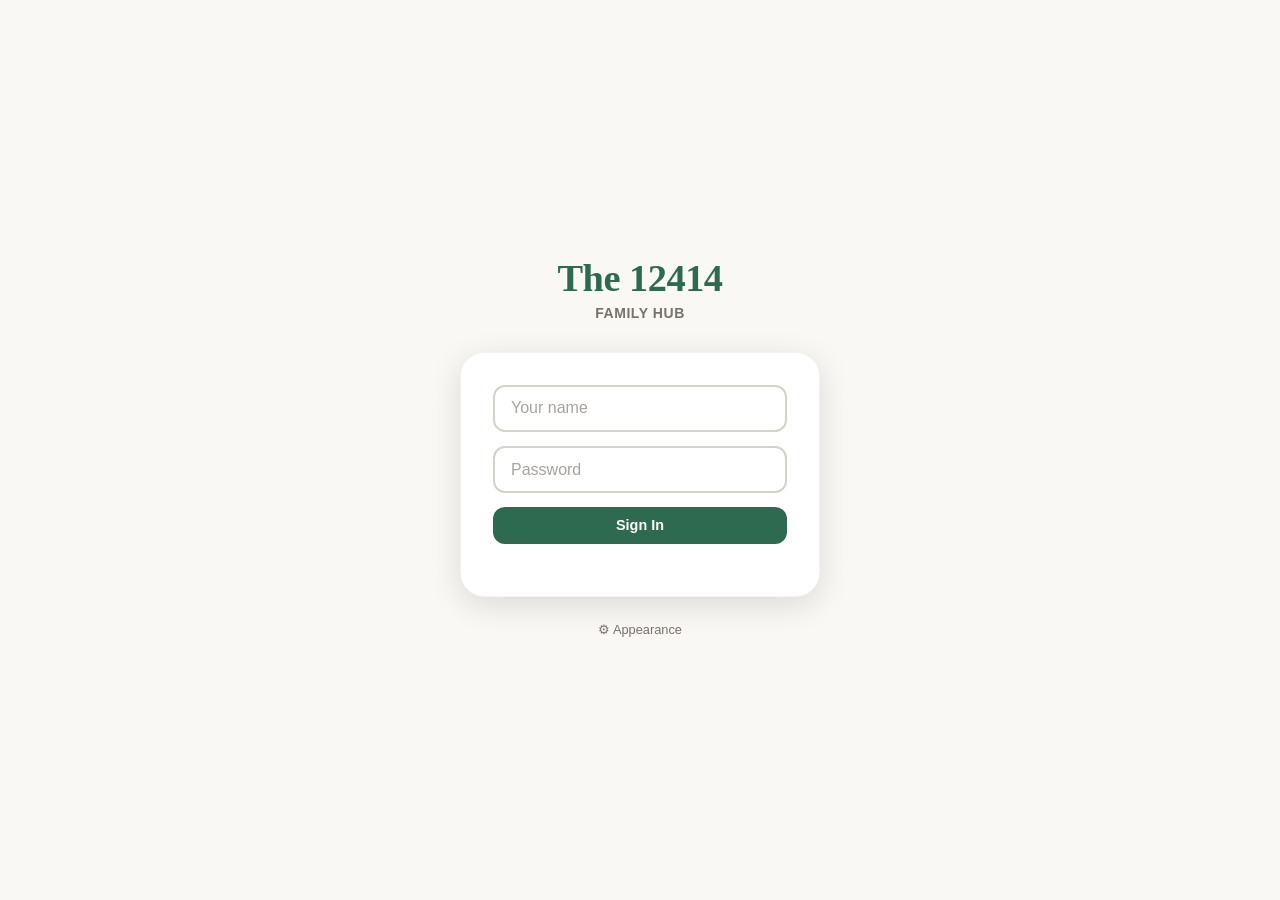
<file: index.html>
<!DOCTYPE html>
<html lang="en">
<head>
    <meta charset="UTF-8">
    <meta name="viewport" content="width=device-width, initial-scale=1.0">
    <title>The 12414</title>
    <link rel="stylesheet" href="css/style.css?v=2">
    <script src="js/theme.js"></script>
</head>
<body>

<div class="login-page">
    <div class="login-box">

        <div class="login-header">
            <div class="login-title">The 12414</div>
            <div class="login-subtitle">Family Hub</div>
        </div>

        <div class="login-card">
            <input class="input" type="text"     id="username" placeholder="Your name"  autocomplete="username"         />
            <input class="input" type="password" id="password" placeholder="Password"   autocomplete="current-password" />
            <button class="btn btn-primary btn-full" id="login-btn" onclick="login()">Sign In</button>
            <div class="msg msg-error" id="error-msg"></div>
        </div>

        <div class="login-footer">
            <button onclick="Theme.openPanel()">⚙ Appearance</button>
        </div>

    </div>
</div>

<!-- Theme Panel -->
<div id="theme-overlay" class="theme-overlay" onclick="App.handleOverlayClick(event, 'theme-overlay')">
    <div class="theme-panel">
        <div class="theme-panel-header">
            <h3>Appearance</h3>
            <button class="btn-icon" onclick="Theme.closePanel()">✕</button>
        </div>
        <div class="section-label">Color Theme</div>
        <div id="theme-swatches" class="theme-swatches"></div>
        <div class="section-label">Mode</div>
        <div id="mode-buttons" class="mode-buttons"></div>
    </div>
</div>

<script src="js/auth.js"></script>
<script src="js/app.js"></script>
<script>
    // Already logged in? Go home.
    if (Auth.getSession()) window.location.href = 'home.html';

    Theme.renderPanel();

    async function login() {
        const username = document.getElementById('username').value;
        const password = document.getElementById('password').value;
        const errorEl  = document.getElementById('error-msg');
        const btn      = document.getElementById('login-btn');

        errorEl.textContent = '';
        btn.disabled    = true;
        btn.textContent = 'Signing in...';

        try {
            await Auth.login(username, password);
            window.location.href = 'home.html';
        } catch (err) {
            errorEl.textContent = err.message;
        } finally {
            btn.disabled    = false;
            btn.textContent = 'Sign In';
        }
    }

    document.getElementById('password').addEventListener('keydown', e => {
        if (e.key === 'Enter') login();
    });
</script>
</body>
</html>
</file>
<file: css/style.css>
/* ═══════════════════════════════════════════════════════════
   THE 12414 — Shared Stylesheet
   Warm & homey design with full theme + dark/light support
═══════════════════════════════════════════════════════════ */

/* ── Reset ─────────────────────────────────────────────── */
*, *::before, *::after { box-sizing: border-box; margin: 0; padding: 0; }

/* ── Base Variables ────────────────────────────────────── */
:root {
    --font: 'Georgia', 'Times New Roman', serif;
    --font-ui: -apple-system, BlinkMacSystemFont, 'Segoe UI', sans-serif;

    --radius-xs: 4px;
    --radius-sm: 8px;
    --radius-md: 12px;
    --radius-lg: 18px;
    --radius-xl: 24px;
    --radius-full: 9999px;

    --transition: 0.2s ease;
    --transition-slow: 0.35s ease;

    --shadow-xs: 0 1px 2px rgba(0,0,0,0.06);
    --shadow-sm: 0 2px 8px rgba(0,0,0,0.07);
    --shadow-md: 0 4px 16px rgba(0,0,0,0.09);
    --shadow-lg: 0 8px 32px rgba(0,0,0,0.12);
    --shadow-xl: 0 16px 48px rgba(0,0,0,0.16);
}

/* ── Color Themes ──────────────────────────────────────── */
:root,
[data-theme="forest-green"] {
    --primary:        #2d6a4f;
    --primary-dark:   #1b4332;
    --primary-light:  #52b788;
    --primary-subtle: #d8f3dc;
    --primary-rgb:    45, 106, 79;
}

[data-theme="red-black-white"] {
    --primary:        #c1121f;
    --primary-dark:   #1a1a1a;
    --primary-light:  #e63946;
    --primary-subtle: #fde8e9;
    --primary-rgb:    193, 18, 31;
}

[data-theme="purple-indigo"] {
    --primary:        #5c4db1;
    --primary-dark:   #3d3391;
    --primary-light:  #8b7fd4;
    --primary-subtle: #ede9fe;
    --primary-rgb:    92, 77, 177;
}

[data-theme="slate-gray"] {
    --primary:        #475569;
    --primary-dark:   #1e293b;
    --primary-light:  #64748b;
    --primary-subtle: #e2e8f0;
    --primary-rgb:    71, 85, 105;
}

[data-theme="sunset-orange"] {
    --primary:        #c2410c;
    --primary-dark:   #7c2d12;
    --primary-light:  #ea580c;
    --primary-subtle: #ffedd5;
    --primary-rgb:    194, 65, 12;
}

[data-theme="ocean-blue"] {
    --primary:        #0369a1;
    --primary-dark:   #075985;
    --primary-light:  #0ea5e9;
    --primary-subtle: #e0f2fe;
    --primary-rgb:    3, 105, 161;
}

/* ── Light Mode ────────────────────────────────────────── */
:root,
[data-mode="light"] {
    --bg:           #faf8f5;
    --bg-secondary: #f2ede6;
    --bg-card:      #ffffff;
    --bg-hover:     #fdfcfa;
    --bg-overlay:   rgba(0,0,0,0.4);
    --text:         #1c1917;
    --text-muted:   #78716c;
    --text-light:   #a8a29e;
    --border:       #e7e3dc;
    --border-light: #f5f3f0;
    --input-bg:     #ffffff;
    --input-border: #d6d1c9;
}

/* ── Dark Mode ─────────────────────────────────────────── */
@media (prefers-color-scheme: dark) {
    :root:not([data-mode="light"]) {
        --bg:           #1c1917;
        --bg-secondary: #292524;
        --bg-card:      #292524;
        --bg-hover:     #312e2b;
        --bg-overlay:   rgba(0,0,0,0.65);
        --text:         #fafaf9;
        --text-muted:   #a8a29e;
        --text-light:   #78716c;
        --border:       #3f3a36;
        --border-light: #2c2926;
        --input-bg:     #312e2b;
        --input-border: #57534e;
    }
}

[data-mode="dark"] {
    --bg:           #1c1917;
    --bg-secondary: #292524;
    --bg-card:      #292524;
    --bg-hover:     #312e2b;
    --bg-overlay:   rgba(0,0,0,0.65);
    --text:         #fafaf9;
    --text-muted:   #a8a29e;
    --text-light:   #78716c;
    --border:       #3f3a36;
    --border-light: #2c2926;
    --input-bg:     #312e2b;
    --input-border: #57534e;
}

/* ── Body ──────────────────────────────────────────────── */
body {
    font-family: var(--font-ui);
    background: var(--bg);
    color: var(--text);
    min-height: 100vh;
    line-height: 1.5;
    transition: background var(--transition-slow), color var(--transition-slow);
    -webkit-font-smoothing: antialiased;
}

/* ── App Header ────────────────────────────────────────── */
.app-header {
    background: var(--primary-dark);
    color: white;
    padding: 0.9rem 1.25rem;
    display: flex;
    align-items: center;
    justify-content: space-between;
    gap: 1rem;
    position: sticky;
    top: 0;
    z-index: 100;
    box-shadow: var(--shadow-md);
}

.app-name {
    font-family: var(--font);
    font-size: 1.3rem;
    font-weight: 700;
    color: white;
    text-decoration: none;
    letter-spacing: -0.3px;
}

.header-actions {
    display: flex;
    align-items: center;
    gap: 0.5rem;
}

.header-user {
    font-size: 0.8rem;
    opacity: 0.7;
    white-space: nowrap;
}

/* ── Buttons ───────────────────────────────────────────── */
.btn {
    display: inline-flex;
    align-items: center;
    justify-content: center;
    gap: 0.4rem;
    padding: 0.7rem 1.2rem;
    border: none;
    border-radius: var(--radius-md);
    font-size: 0.9rem;
    font-weight: 600;
    cursor: pointer;
    transition: all var(--transition);
    text-decoration: none;
    white-space: nowrap;
    font-family: var(--font-ui);
    line-height: 1;
}

.btn:disabled { opacity: 0.5; cursor: not-allowed; }

.btn-primary {
    background: var(--primary);
    color: white;
}
.btn-primary:hover:not(:disabled) {
    background: var(--primary-dark);
    transform: translateY(-1px);
    box-shadow: var(--shadow-md);
}

.btn-secondary {
    background: var(--bg-secondary);
    color: var(--text);
    border: 1px solid var(--border);
}
.btn-secondary:hover:not(:disabled) { background: var(--border); }

.btn-ghost {
    background: transparent;
    color: white;
    border: 1px solid rgba(255,255,255,0.25);
    padding: 0.45rem 0.8rem;
    font-size: 0.8rem;
}
.btn-ghost:hover:not(:disabled) { background: rgba(255,255,255,0.12); }

.btn-icon {
    background: transparent;
    color: var(--text-muted);
    border: none;
    padding: 0.4rem;
    border-radius: var(--radius-sm);
    font-size: 1.1rem;
    line-height: 1;
    cursor: pointer;
    font-family: var(--font-ui);
}
.btn-icon:hover { background: var(--bg-secondary); color: var(--text); }

.btn-danger {
    background: transparent;
    color: #ef4444;
    border: 1px solid #fecaca;
    padding: 0.3rem 0.6rem;
    font-size: 0.75rem;
    border-radius: var(--radius-sm);
    cursor: pointer;
    font-family: var(--font-ui);
    font-weight: 600;
}
.btn-danger:hover { background: #fef2f2; }

.btn-share {
    background: transparent;
    color: var(--primary);
    border: 1px solid rgba(var(--primary-rgb), 0.3);
    padding: 0.3rem 0.6rem;
    font-size: 0.75rem;
    border-radius: var(--radius-sm);
    cursor: pointer;
    font-family: var(--font-ui);
    font-weight: 600;
}
.btn-share:hover { background: var(--primary-subtle); }

.btn-full { width: 100%; }

.btn-back {
    background: transparent;
    border: none;
    color: white;
    font-size: 1.4rem;
    cursor: pointer;
    padding: 0.2rem 0.4rem;
    line-height: 1;
    opacity: 0.85;
    transition: opacity var(--transition);
    font-family: var(--font-ui);
}
.btn-back:hover { opacity: 1; }

/* ── Inputs ────────────────────────────────────────────── */
.input {
    width: 100%;
    padding: 0.8rem 1rem;
    background: var(--input-bg);
    border: 2px solid var(--input-border);
    border-radius: var(--radius-md);
    font-size: 1rem;
    color: var(--text);
    font-family: var(--font-ui);
    transition: border-color var(--transition), box-shadow var(--transition);
    outline: none;
}
.input:focus {
    border-color: var(--primary);
    box-shadow: 0 0 0 3px rgba(var(--primary-rgb), 0.12);
}
.input::placeholder { color: var(--text-light); }

/* ── Page Layout ───────────────────────────────────────── */
.page-content {
    padding: 1.25rem;
    max-width: 600px;
    margin: 0 auto;
}

/* ── Section Labels ────────────────────────────────────── */
.section-label {
    font-size: 0.72rem;
    font-weight: 700;
    text-transform: uppercase;
    letter-spacing: 0.08em;
    color: var(--text-muted);
    margin-bottom: 0.75rem;
}

/* ── Badges ────────────────────────────────────────────── */
.badge {
    display: inline-block;
    padding: 0.15rem 0.5rem;
    border-radius: var(--radius-full);
    font-size: 0.7rem;
    font-weight: 600;
}
.badge-shared {
    background: var(--primary-subtle);
    color: var(--primary);
}

/* ── Empty State ───────────────────────────────────────── */
.empty-state {
    text-align: center;
    padding: 3rem 1rem;
    color: var(--text-muted);
}
.empty-icon { font-size: 2.5rem; margin-bottom: 0.75rem; display: block; opacity: 0.55; }
.empty-state p { font-size: 0.9rem; }

/* ── Loading ───────────────────────────────────────────── */
.loading {
    text-align: center;
    padding: 2rem;
    color: var(--text-muted);
    font-size: 0.875rem;
}

/* ── Messages ──────────────────────────────────────────── */
.msg { font-size: 0.875rem; text-align: center; min-height: 1.25rem; padding: 0.25rem 0; }
.msg-error   { color: #ef4444; }
.msg-success { color: #22c55e; }

/* ── Theme Panel ───────────────────────────────────────── */
.theme-overlay {
    display: none;
    position: fixed;
    inset: 0;
    background: var(--bg-overlay);
    z-index: 200;
    align-items: flex-end;
    justify-content: center;
}
.theme-overlay.open { display: flex; }

.theme-panel {
    background: var(--bg-card);
    border-radius: var(--radius-xl) var(--radius-xl) 0 0;
    padding: 1.5rem 1.5rem 2rem;
    width: 100%;
    max-width: 480px;
    box-shadow: var(--shadow-xl);
    animation: slideUp 0.28s ease;
}

@keyframes slideUp {
    from { transform: translateY(100%); }
    to   { transform: translateY(0); }
}

.theme-panel-header {
    display: flex;
    justify-content: space-between;
    align-items: center;
    margin-bottom: 1.5rem;
}

.theme-panel-header h3 {
    font-family: var(--font);
    font-size: 1.15rem;
}

.theme-swatches {
    display: grid;
    grid-template-columns: repeat(3, 1fr);
    gap: 0.65rem;
    margin-bottom: 1.5rem;
}

.theme-swatch {
    border: 2px solid var(--border);
    border-radius: var(--radius-md);
    padding: 0.7rem 0.5rem;
    cursor: pointer;
    text-align: center;
    background: var(--bg-secondary);
    transition: all var(--transition);
    font-size: 0.72rem;
    font-weight: 600;
    color: var(--text-muted);
    font-family: var(--font-ui);
}
.theme-swatch:hover  { border-color: var(--primary-light); color: var(--text); }
.theme-swatch.active { border-color: var(--primary); color: var(--primary); background: var(--primary-subtle); }

.swatch-dot {
    width: 26px;
    height: 26px;
    border-radius: 50%;
    margin: 0 auto 0.4rem;
    box-shadow: var(--shadow-xs);
}

.mode-buttons {
    display: grid;
    grid-template-columns: repeat(3, 1fr);
    gap: 0.5rem;
}

.mode-btn {
    padding: 0.65rem 0.5rem;
    border: 2px solid var(--border);
    border-radius: var(--radius-md);
    background: var(--bg-secondary);
    color: var(--text-muted);
    font-size: 0.8rem;
    font-weight: 600;
    cursor: pointer;
    text-align: center;
    transition: all var(--transition);
    font-family: var(--font-ui);
}
.mode-btn:hover  { border-color: var(--primary-light); color: var(--text); }
.mode-btn.active { border-color: var(--primary); background: var(--primary-subtle); color: var(--primary); }

/* ── Login Page ────────────────────────────────────────── */
.login-page {
    min-height: 100vh;
    display: flex;
    align-items: center;
    justify-content: center;
    padding: 1.5rem;
    background: var(--bg);
}

.login-box { width: 100%; max-width: 360px; }

.login-header {
    text-align: center;
    margin-bottom: 1.75rem;
}

.login-title {
    font-family: var(--font);
    font-size: 2.4rem;
    font-weight: 700;
    color: var(--primary);
    letter-spacing: -0.5px;
    line-height: 1;
    margin-bottom: 0.35rem;
}

.login-subtitle {
    color: var(--text-muted);
    font-size: 0.875rem;
    letter-spacing: 0.04em;
    text-transform: uppercase;
    font-weight: 600;
}

.login-card {
    background: var(--bg-card);
    border-radius: var(--radius-xl);
    padding: 2rem;
    box-shadow: var(--shadow-lg);
    border: 1px solid var(--border-light);
}

.login-card .input { margin-bottom: 0.85rem; }

.login-footer {
    text-align: center;
    margin-top: 1.25rem;
}

.login-footer button {
    background: none;
    border: none;
    color: var(--text-muted);
    font-size: 0.8rem;
    cursor: pointer;
    font-family: var(--font-ui);
    padding: 0.3rem 0.5rem;
    border-radius: var(--radius-sm);
    transition: color var(--transition);
}
.login-footer button:hover { color: var(--text); }

/* ── Welcome Banner ────────────────────────────────────── */
.welcome-banner {
    background: linear-gradient(135deg, var(--primary-dark) 0%, var(--primary) 100%);
    color: white;
    padding: 1.5rem 1.25rem 2rem;
    border-radius: 0 0 var(--radius-xl) var(--radius-xl);
    margin-bottom: 1.25rem;
}

.welcome-banner h2 {
    font-family: var(--font);
    font-size: 1.45rem;
    margin-bottom: 0.2rem;
    font-weight: 700;
}

.welcome-banner p {
    font-size: 0.82rem;
    opacity: 0.75;
}

/* ── Feature Grid ──────────────────────────────────────── */
.feature-grid {
    display: grid;
    grid-template-columns: 1fr 1fr;
    gap: 0.85rem;
}

.feature-card {
    background: var(--bg-card);
    border-radius: var(--radius-lg);
    padding: 1.25rem;
    box-shadow: var(--shadow-sm);
    border: 1px solid var(--border-light);
    cursor: pointer;
    text-decoration: none;
    display: block;
    color: var(--text);
    transition: all var(--transition);
}
.feature-card:hover {
    transform: translateY(-2px);
    box-shadow: var(--shadow-md);
    background: var(--bg-hover);
}
.feature-card.wide { grid-column: 1 / -1; }
.feature-card.coming-soon { opacity: 0.55; cursor: default; }
.feature-card.coming-soon:hover { transform: none; box-shadow: var(--shadow-sm); }

.feature-icon { font-size: 1.8rem; margin-bottom: 0.55rem; display: block; }

.feature-card h3 {
    font-size: 0.95rem;
    font-weight: 700;
    margin-bottom: 0.2rem;
    font-family: var(--font-ui);
}

.feature-card p {
    font-size: 0.78rem;
    color: var(--text-muted);
}

.coming-tag {
    display: inline-block;
    margin-top: 0.4rem;
    font-size: 0.65rem;
    font-weight: 700;
    text-transform: uppercase;
    letter-spacing: 0.05em;
    color: var(--text-light);
    background: var(--bg-secondary);
    padding: 0.15rem 0.45rem;
    border-radius: var(--radius-full);
}

/* ── Sub-page Header ───────────────────────────────────── */
.sub-header {
    background: var(--primary-dark);
    color: white;
    padding: 1rem 1.25rem;
    display: flex;
    align-items: center;
    gap: 0.85rem;
    position: sticky;
    top: 0;
    z-index: 100;
    box-shadow: var(--shadow-md);
}

.sub-header h2 {
    font-family: var(--font);
    font-size: 1.1rem;
    flex: 1;
    font-weight: 700;
}

/* ── List Tabs ─────────────────────────────────────────── */
.list-tabs {
    display: flex;
    gap: 0.4rem;
    margin-bottom: 1.25rem;
    background: var(--bg-secondary);
    padding: 0.3rem;
    border-radius: var(--radius-md);
}

.list-tab {
    flex: 1;
    padding: 0.6rem;
    border: none;
    border-radius: var(--radius-sm);
    background: transparent;
    color: var(--text-muted);
    font-size: 0.85rem;
    font-weight: 600;
    cursor: pointer;
    font-family: var(--font-ui);
    transition: all var(--transition);
}
.list-tab.active {
    background: var(--bg-card);
    color: var(--primary);
    box-shadow: var(--shadow-xs);
}

/* ── Add Row ───────────────────────────────────────────── */
.add-row {
    display: flex;
    gap: 0.6rem;
    margin-bottom: 1.25rem;
}
.add-row .input { flex: 1; }
.add-row .btn   { flex-shrink: 0; padding: 0.7rem 1rem; }

/* ── Todo Items ────────────────────────────────────────── */
.todo-items { display: flex; flex-direction: column; gap: 0.6rem; }

.todo-item {
    background: var(--bg-card);
    border-radius: var(--radius-md);
    padding: 0.85rem 1rem;
    display: flex;
    align-items: flex-start;
    gap: 0.75rem;
    box-shadow: var(--shadow-xs);
    border: 1px solid var(--border-light);
    transition: opacity var(--transition);
}
.todo-item.done-item { opacity: 0.55; }

.todo-checkbox {
    width: 1.15rem;
    height: 1.15rem;
    flex-shrink: 0;
    cursor: pointer;
    accent-color: var(--primary);
    margin-top: 0.15rem;
}

.todo-body { flex: 1; min-width: 0; }

.todo-text {
    font-size: 0.92rem;
    word-break: break-word;
    line-height: 1.4;
}
.todo-text.done { text-decoration: line-through; color: var(--text-muted); }

.todo-meta {
    font-size: 0.7rem;
    color: var(--text-light);
    margin-top: 0.25rem;
    display: flex;
    align-items: center;
    flex-wrap: wrap;
    gap: 0.3rem;
}

.todo-actions {
    display: flex;
    gap: 0.35rem;
    flex-shrink: 0;
    align-items: center;
}

/* ── Calendar ──────────────────────────────────────────── */
.cal-nav {
    display: flex;
    align-items: center;
    justify-content: space-between;
    margin-bottom: 1rem;
}

.cal-month-label {
    font-family: var(--font);
    font-size: 1.1rem;
    font-weight: 700;
}

.cal-grid {
    display: grid;
    grid-template-columns: repeat(7, 1fr);
    gap: 2px;
    margin-bottom: 1.5rem;
}

.cal-day-label {
    text-align: center;
    font-size: 0.65rem;
    font-weight: 700;
    color: var(--text-muted);
    text-transform: uppercase;
    padding: 0.4rem 0;
    letter-spacing: 0.04em;
}

.cal-day {
    aspect-ratio: 1;
    display: flex;
    flex-direction: column;
    align-items: center;
    justify-content: center;
    border-radius: var(--radius-sm);
    cursor: pointer;
    transition: background var(--transition);
    font-size: 0.82rem;
    position: relative;
    font-family: var(--font-ui);
}
.cal-day:hover         { background: var(--bg-secondary); }
.cal-day.other-month   { color: var(--text-light); }
.cal-day.today         { background: var(--primary-subtle); color: var(--primary); font-weight: 700; }
.cal-day.has-events::after {
    content: '';
    width: 4px;
    height: 4px;
    background: var(--primary);
    border-radius: 50%;
    position: absolute;
    bottom: 4px;
}

.cal-event-list { display: flex; flex-direction: column; gap: 0.6rem; }

.cal-event-item {
    background: var(--bg-card);
    border-radius: var(--radius-md);
    padding: 0.85rem 1rem;
    display: flex;
    align-items: center;
    gap: 0.75rem;
    box-shadow: var(--shadow-xs);
    border: 1px solid var(--border-light);
}

.cal-event-dot {
    width: 9px;
    height: 9px;
    border-radius: 50%;
    background: var(--primary);
    flex-shrink: 0;
}

.cal-event-body { flex: 1; min-width: 0; }
.cal-event-title { font-size: 0.9rem; font-weight: 600; }
.cal-event-meta  { font-size: 0.72rem; color: var(--text-muted); margin-top: 0.15rem; }

/* ── Modal ─────────────────────────────────────────────── */
.modal-overlay {
    display: none;
    position: fixed;
    inset: 0;
    background: var(--bg-overlay);
    z-index: 300;
    align-items: center;
    justify-content: center;
    padding: 1.5rem;
}
.modal-overlay.open { display: flex; }

.modal {
    background: var(--bg-card);
    border-radius: var(--radius-xl);
    padding: 1.5rem;
    width: 100%;
    max-width: 360px;
    box-shadow: var(--shadow-xl);
    animation: fadeScale 0.2s ease;
}

@keyframes fadeScale {
    from { opacity: 0; transform: scale(0.95); }
    to   { opacity: 1; transform: scale(1);    }
}

.modal-header {
    display: flex;
    justify-content: space-between;
    align-items: center;
    margin-bottom: 1.25rem;
}
.modal-header h3 { font-family: var(--font); font-size: 1.05rem; }

.modal .input { margin-bottom: 0.75rem; }

.modal-actions {
    display: flex;
    gap: 0.6rem;
    margin-top: 1rem;
}
.modal-actions .btn { flex: 1; }

/* ── Utility ───────────────────────────────────────────── */
.mt-1 { margin-top: 0.5rem; }
.mt-2 { margin-top: 1rem;   }
.mt-3 { margin-top: 1.5rem; }

/* ═══════════════════════════════════════════════════════════
   DINNER MENU — Additional Styles
═══════════════════════════════════════════════════════════ */

/* ── Dinner Tabs ───────────────────────────────────────── */
.dinner-tabs {
    display: flex;
    gap: 0;
    margin-bottom: 1.25rem;
    background: var(--bg-secondary);
    padding: 0.3rem;
    border-radius: var(--radius-md);
    overflow-x: auto;
    scrollbar-width: none;
}
.dinner-tabs::-webkit-scrollbar { display: none; }

.dinner-tab {
    flex: 1;
    min-width: 70px;
    padding: 0.55rem 0.4rem;
    border: none;
    border-radius: var(--radius-sm);
    background: transparent;
    color: var(--text-muted);
    font-size: 0.78rem;
    font-weight: 600;
    cursor: pointer;
    font-family: var(--font-ui);
    transition: all var(--transition);
    white-space: nowrap;
    text-align: center;
}
.dinner-tab.active {
    background: var(--bg-card);
    color: var(--primary);
    box-shadow: var(--shadow-xs);
}

/* ── Week Strip ─────────────────────────────────────────── */
.week-strip {
    display: grid;
    grid-template-columns: repeat(7, 1fr);
    gap: 0.4rem;
    margin-bottom: 1.25rem;
}

.week-day {
    background: var(--bg-card);
    border-radius: var(--radius-md);
    padding: 0.5rem 0.2rem;
    text-align: center;
    cursor: pointer;
    border: 2px solid transparent;
    transition: all var(--transition);
    min-height: 72px;
    display: flex;
    flex-direction: column;
    align-items: center;
    gap: 0.2rem;
}
.week-day:hover       { border-color: var(--primary-light); }
.week-day.today       { border-color: var(--primary); background: var(--primary-subtle); }
.week-day.has-meal    { background: var(--bg-card); }
.week-day.selected    { border-color: var(--primary); box-shadow: var(--shadow-sm); }

.week-day-label {
    font-size: 0.62rem;
    font-weight: 700;
    text-transform: uppercase;
    color: var(--text-muted);
    letter-spacing: 0.04em;
}
.week-day-num {
    font-size: 0.95rem;
    font-weight: 700;
    color: var(--text);
    line-height: 1;
}
.week-day.today .week-day-num { color: var(--primary); }

.week-day-meal {
    font-size: 0.58rem;
    color: var(--text-muted);
    line-height: 1.3;
    word-break: break-word;
    text-align: center;
    max-width: 100%;
    overflow: hidden;
    display: -webkit-box;
    -webkit-line-clamp: 2;
    -webkit-box-orient: vertical;
}
.week-day-dot {
    width: 6px;
    height: 6px;
    border-radius: 50%;
    background: var(--primary);
    margin-top: auto;
}

/* ── Meal Detail Card ───────────────────────────────────── */
.meal-detail-card {
    background: var(--bg-card);
    border-radius: var(--radius-lg);
    padding: 1.25rem;
    box-shadow: var(--shadow-sm);
    border: 1px solid var(--border-light);
    margin-bottom: 1rem;
}

.meal-detail-date {
    font-family: var(--font);
    font-size: 1.05rem;
    font-weight: 700;
    margin-bottom: 1rem;
    color: var(--text);
}

.meal-slot {
    margin-bottom: 1rem;
}

.meal-slot-label {
    font-size: 0.7rem;
    font-weight: 700;
    text-transform: uppercase;
    letter-spacing: 0.06em;
    color: var(--text-muted);
    margin-bottom: 0.4rem;
}

.meal-slot-picker {
    display: flex;
    align-items: center;
    gap: 0.5rem;
}

.meal-slot-value {
    flex: 1;
    background: var(--bg-secondary);
    border-radius: var(--radius-sm);
    padding: 0.6rem 0.85rem;
    font-size: 0.88rem;
    color: var(--text);
    border: 1px solid var(--border);
    min-height: 2.4rem;
    cursor: pointer;
    transition: background var(--transition);
}
.meal-slot-value:hover        { background: var(--border-light); }
.meal-slot-value.placeholder  { color: var(--text-light); font-style: italic; }

.meal-notes-input {
    width: 100%;
    padding: 0.6rem 0.85rem;
    background: var(--bg-secondary);
    border: 1px solid var(--border);
    border-radius: var(--radius-sm);
    font-size: 0.85rem;
    color: var(--text);
    font-family: var(--font-ui);
    resize: none;
    outline: none;
    transition: border-color var(--transition);
}
.meal-notes-input:focus { border-color: var(--primary); }

.meal-detail-actions {
    display: flex;
    gap: 0.5rem;
    margin-top: 1rem;
}
.meal-detail-actions .btn { flex: 1; }

/* ── Dish Library ───────────────────────────────────────── */
.library-controls {
    display: flex;
    gap: 0.5rem;
    margin-bottom: 1rem;
    align-items: center;
}

.library-search {
    flex: 1;
    padding: 0.65rem 0.9rem;
    background: var(--input-bg);
    border: 2px solid var(--input-border);
    border-radius: var(--radius-md);
    font-size: 0.9rem;
    color: var(--text);
    font-family: var(--font-ui);
    outline: none;
    transition: border-color var(--transition);
}
.library-search:focus { border-color: var(--primary); }
.library-search::placeholder { color: var(--text-light); }

.dish-list { display: flex; flex-direction: column; gap: 0.6rem; }

.dish-card {
    background: var(--bg-card);
    border-radius: var(--radius-md);
    padding: 1rem 1.1rem;
    box-shadow: var(--shadow-xs);
    border: 1px solid var(--border-light);
    cursor: pointer;
    transition: all var(--transition);
}
.dish-card:hover {
    box-shadow: var(--shadow-sm);
    border-color: var(--border);
}

.dish-card-top {
    display: flex;
    align-items: flex-start;
    gap: 0.75rem;
}

.dish-info { flex: 1; min-width: 0; }

.dish-name {
    font-size: 0.95rem;
    font-weight: 700;
    margin-bottom: 0.2rem;
    color: var(--text);
}

.dish-meta {
    font-size: 0.72rem;
    color: var(--text-muted);
    display: flex;
    flex-wrap: wrap;
    gap: 0.3rem;
    align-items: center;
}

.dish-tags {
    display: flex;
    flex-wrap: wrap;
    gap: 0.25rem;
    margin-top: 0.45rem;
}

.dish-tag {
    background: var(--bg-secondary);
    color: var(--text-muted);
    padding: 0.1rem 0.45rem;
    border-radius: var(--radius-full);
    font-size: 0.65rem;
    font-weight: 600;
}

.dish-avg-rating {
    display: flex;
    flex-direction: column;
    align-items: center;
    gap: 0.1rem;
    flex-shrink: 0;
}

.dish-avg-stars {
    font-size: 0.9rem;
    color: #f59e0b;
    letter-spacing: -1px;
}

.dish-avg-num {
    font-size: 0.65rem;
    color: var(--text-muted);
    font-weight: 600;
}

/* ── Star Rating ────────────────────────────────────────── */
.star-rating {
    display: flex;
    gap: 0.15rem;
}

.star {
    font-size: 1.4rem;
    cursor: pointer;
    transition: transform var(--transition);
    color: #d1d5db;
    line-height: 1;
    user-select: none;
}
.star:hover          { transform: scale(1.15); }
.star.filled         { color: #f59e0b; }

.member-ratings {
    display: flex;
    flex-direction: column;
    gap: 0.65rem;
    margin: 0.75rem 0;
}

.member-rating-row {
    display: flex;
    align-items: center;
    gap: 0.75rem;
}

.member-rating-name {
    font-size: 0.82rem;
    font-weight: 600;
    width: 70px;
    flex-shrink: 0;
    color: var(--text);
}

/* ── Insights ───────────────────────────────────────────── */
.insight-section {
    margin-bottom: 1.5rem;
}

.insight-section-title {
    font-family: var(--font);
    font-size: 1rem;
    font-weight: 700;
    margin-bottom: 0.75rem;
    display: flex;
    align-items: center;
    gap: 0.4rem;
}

.insight-cards {
    display: flex;
    flex-direction: column;
    gap: 0.5rem;
}

.insight-card {
    background: var(--bg-card);
    border-radius: var(--radius-md);
    padding: 0.85rem 1rem;
    box-shadow: var(--shadow-xs);
    border: 1px solid var(--border-light);
    display: flex;
    align-items: center;
    gap: 0.75rem;
}

.insight-card-body { flex: 1; min-width: 0; }
.insight-card-name { font-size: 0.9rem; font-weight: 600; }
.insight-card-meta { font-size: 0.72rem; color: var(--text-muted); margin-top: 0.15rem; }
.insight-card-stat {
    font-size: 0.8rem;
    font-weight: 700;
    color: var(--primary);
    flex-shrink: 0;
}

.suggest-grid {
    display: grid;
    grid-template-columns: 1fr 1fr;
    gap: 0.65rem;
    margin-bottom: 0.75rem;
}

.suggest-card {
    background: var(--bg-card);
    border-radius: var(--radius-md);
    padding: 1rem;
    box-shadow: var(--shadow-xs);
    border: 1px solid var(--border-light);
    text-align: center;
    cursor: pointer;
    transition: all var(--transition);
}
.suggest-card:hover {
    border-color: var(--primary);
    transform: translateY(-1px);
    box-shadow: var(--shadow-sm);
}
.suggest-card-name { font-size: 0.88rem; font-weight: 700; margin-bottom: 0.25rem; }
.suggest-card-stars { font-size: 0.8rem; color: #f59e0b; }
.suggest-card-meta  { font-size: 0.68rem; color: var(--text-muted); margin-top: 0.2rem; }

.shuffle-btn {
    width: 100%;
    margin-top: 0.25rem;
}

/* ── Grocery from Meals ─────────────────────────────────── */
.grocery-section {
    background: var(--bg-card);
    border-radius: var(--radius-lg);
    padding: 1.25rem;
    box-shadow: var(--shadow-sm);
    border: 1px solid var(--border-light);
    margin-bottom: 1rem;
}

.grocery-section h3 {
    font-family: var(--font);
    font-size: 1rem;
    font-weight: 700;
    margin-bottom: 0.25rem;
}

.grocery-section p {
    font-size: 0.8rem;
    color: var(--text-muted);
    margin-bottom: 1rem;
}

.ingredient-chips {
    display: flex;
    flex-wrap: wrap;
    gap: 0.4rem;
    margin-bottom: 1rem;
}

.ingredient-chip {
    background: var(--bg-secondary);
    border: 1px solid var(--border);
    border-radius: var(--radius-full);
    padding: 0.3rem 0.75rem;
    font-size: 0.78rem;
    color: var(--text);
    cursor: pointer;
    transition: all var(--transition);
}
.ingredient-chip.selected {
    background: var(--primary-subtle);
    border-color: var(--primary);
    color: var(--primary);
    font-weight: 600;
}

/* ── Dish Modal ─────────────────────────────────────────── */
.tag-grid {
    display: flex;
    flex-wrap: wrap;
    gap: 0.4rem;
    margin-bottom: 0.75rem;
}

.tag-option {
    background: var(--bg-secondary);
    border: 1.5px solid var(--border);
    border-radius: var(--radius-full);
    padding: 0.3rem 0.7rem;
    font-size: 0.75rem;
    font-weight: 600;
    cursor: pointer;
    color: var(--text-muted);
    transition: all var(--transition);
    font-family: var(--font-ui);
}
.tag-option.selected {
    background: var(--primary-subtle);
    border-color: var(--primary);
    color: var(--primary);
}

.modal-scroll {
    max-height: 70vh;
    overflow-y: auto;
    padding-right: 0.25rem;
}

/* ── Picker Modal ───────────────────────────────────────── */
.picker-list {
    max-height: 55vh;
    overflow-y: auto;
    display: flex;
    flex-direction: column;
    gap: 0.4rem;
    margin: 0.75rem 0;
}

.picker-item {
    padding: 0.75rem 1rem;
    border-radius: var(--radius-md);
    cursor: pointer;
    background: var(--bg-secondary);
    border: 2px solid transparent;
    transition: all var(--transition);
    font-size: 0.9rem;
    font-weight: 600;
    font-family: var(--font-ui);
    display: flex;
    align-items: center;
    justify-content: space-between;
}
.picker-item:hover  { border-color: var(--primary-light); }
.picker-item.selected { border-color: var(--primary); background: var(--primary-subtle); color: var(--primary); }

.picker-item-stars { font-size: 0.75rem; color: #f59e0b; }

.picker-search {
    width: 100%;
    padding: 0.7rem 0.9rem;
    background: var(--input-bg);
    border: 2px solid var(--input-border);
    border-radius: var(--radius-md);
    font-size: 0.9rem;
    color: var(--text);
    font-family: var(--font-ui);
    outline: none;
    margin-bottom: 0.5rem;
    transition: border-color var(--transition);
}
.picker-search:focus { border-color: var(--primary); }

/* ═══════════════════════════════════════════════════════════
   GROCERY LIST — Additional Styles
═══════════════════════════════════════════════════════════ */

/* ── Category Sections ──────────────────────────────────── */
.grocery-category {
    margin-bottom: 1.25rem;
}

.grocery-category-header {
    display: flex;
    align-items: center;
    gap: 0.5rem;
    padding: 0.4rem 0;
    margin-bottom: 0.5rem;
    border-bottom: 2px solid var(--border);
}

.grocery-category-icon {
    font-size: 1.1rem;
}

.grocery-category-name {
    font-size: 0.78rem;
    font-weight: 700;
    text-transform: uppercase;
    letter-spacing: 0.07em;
    color: var(--text-muted);
    flex: 1;
}

.grocery-category-count {
    font-size: 0.72rem;
    color: var(--text-light);
    font-weight: 600;
}

/* ── Grocery Items ───────────────────────────────────────── */
.grocery-item {
    background: var(--bg-card);
    border-radius: var(--radius-md);
    padding: 0.75rem 1rem;
    display: flex;
    align-items: center;
    gap: 0.75rem;
    box-shadow: var(--shadow-xs);
    border: 1px solid var(--border-light);
    margin-bottom: 0.45rem;
    transition: opacity var(--transition);
}

.grocery-item.checked {
    opacity: 0.45;
}

.grocery-item.checked .grocery-item-text {
    text-decoration: line-through;
    color: var(--text-muted);
}

.grocery-checkbox {
    width: 1.25rem;
    height: 1.25rem;
    flex-shrink: 0;
    cursor: pointer;
    accent-color: var(--primary);
}

.grocery-item-text {
    flex: 1;
    font-size: 0.9rem;
    min-width: 0;
    word-break: break-word;
}

.grocery-item-actions {
    display: flex;
    gap: 0.35rem;
    flex-shrink: 0;
    align-items: center;
}

/* ── Category Badge ─────────────────────────────────────── */
.cat-badge {
    font-size: 0.65rem;
    font-weight: 700;
    padding: 0.15rem 0.45rem;
    border-radius: var(--radius-full);
    background: var(--bg-secondary);
    color: var(--text-muted);
    cursor: pointer;
    border: 1px solid var(--border);
    transition: all var(--transition);
    white-space: nowrap;
    font-family: var(--font-ui);
}
.cat-badge:hover {
    background: var(--primary-subtle);
    color: var(--primary);
    border-color: var(--primary);
}

/* ── Add Row with Suggestion ─────────────────────────────── */
.add-row-with-hint {
    margin-bottom: 1.25rem;
}

.category-hint {
    display: flex;
    align-items: center;
    gap: 0.4rem;
    padding: 0.35rem 0.5rem;
    font-size: 0.75rem;
    color: var(--text-muted);
    margin-top: 0.35rem;
    min-height: 1.5rem;
}

.category-hint-icon { font-size: 0.9rem; }

/* ── Grocery Toolbar ─────────────────────────────────────── */
.grocery-toolbar {
    display: flex;
    gap: 0.5rem;
    margin-bottom: 1.25rem;
    flex-wrap: wrap;
}

.grocery-toolbar .btn {
    flex: 1;
    min-width: 0;
    font-size: 0.8rem;
    padding: 0.6rem 0.5rem;
}

/* ── Category Picker ─────────────────────────────────────── */
.cat-picker-grid {
    display: grid;
    grid-template-columns: repeat(2, 1fr);
    gap: 0.5rem;
    margin: 0.75rem 0;
}

.cat-picker-btn {
    padding: 0.75rem 0.5rem;
    border: 2px solid var(--border);
    border-radius: var(--radius-md);
    background: var(--bg-secondary);
    color: var(--text-muted);
    font-size: 0.82rem;
    font-weight: 600;
    cursor: pointer;
    text-align: center;
    transition: all var(--transition);
    font-family: var(--font-ui);
    display: flex;
    align-items: center;
    justify-content: center;
    gap: 0.4rem;
}
.cat-picker-btn:hover {
    border-color: var(--primary-light);
    color: var(--text);
}
.cat-picker-btn.active {
    border-color: var(--primary);
    background: var(--primary-subtle);
    color: var(--primary);
}

/* ── Progress Bar ────────────────────────────────────────── */
.shopping-progress {
    background: var(--bg-secondary);
    border-radius: var(--radius-full);
    height: 6px;
    margin-bottom: 1.25rem;
    overflow: hidden;
}

.shopping-progress-fill {
    height: 100%;
    background: var(--primary);
    border-radius: var(--radius-full);
    transition: width 0.4s ease;
}

.shopping-progress-label {
    font-size: 0.75rem;
    color: var(--text-muted);
    text-align: center;
    margin-bottom: 0.5rem;
    font-weight: 600;
}

/* ═══════════════════════════════════════════════════════════
   REFINED TO-DO LIST — Additional Styles
═══════════════════════════════════════════════════════════ */

/* ── Filter / Sort Bar ───────────────────────────────────── */
.filter-bar {
    background: var(--bg-card);
    border-radius: var(--radius-lg);
    padding: 1rem 1.1rem;
    margin-bottom: 1rem;
    box-shadow: var(--shadow-sm);
    border: 1px solid var(--border-light);
    display: none;
}
.filter-bar.open { display: block; }

.filter-row {
    display: flex;
    gap: 0.5rem;
    align-items: center;
    margin-bottom: 0.75rem;
}
.filter-row:last-child { margin-bottom: 0; }

.filter-label {
    font-size: 0.72rem;
    font-weight: 700;
    text-transform: uppercase;
    letter-spacing: 0.06em;
    color: var(--text-muted);
    width: 52px;
    flex-shrink: 0;
}

.filter-options {
    display: flex;
    gap: 0.35rem;
    flex-wrap: wrap;
}

.filter-option {
    padding: 0.3rem 0.65rem;
    border: 1.5px solid var(--border);
    border-radius: var(--radius-full);
    background: var(--bg-secondary);
    color: var(--text-muted);
    font-size: 0.75rem;
    font-weight: 600;
    cursor: pointer;
    font-family: var(--font-ui);
    transition: all var(--transition);
}
.filter-option:hover { border-color: var(--primary-light); color: var(--text); }
.filter-option.active {
    background: var(--primary-subtle);
    border-color: var(--primary);
    color: var(--primary);
}

/* ── Todo Controls Row ───────────────────────────────────── */
.todo-controls {
    display: flex;
    align-items: center;
    gap: 0.5rem;
    margin-bottom: 1rem;
}

.todo-controls .list-tabs { margin-bottom: 0; flex: 1; }

.filter-toggle-btn {
    background: var(--bg-card);
    border: 1.5px solid var(--border);
    border-radius: var(--radius-md);
    padding: 0.55rem 0.7rem;
    font-size: 0.8rem;
    cursor: pointer;
    color: var(--text-muted);
    font-family: var(--font-ui);
    font-weight: 600;
    transition: all var(--transition);
    white-space: nowrap;
    flex-shrink: 0;
}
.filter-toggle-btn:hover { border-color: var(--primary); color: var(--primary); }
.filter-toggle-btn.active { background: var(--primary-subtle); border-color: var(--primary); color: var(--primary); }

/* ── Refined Todo Item ───────────────────────────────────── */
.todo-item-v2 {
    background: var(--bg-card);
    border-radius: var(--radius-md);
    border: 1px solid var(--border-light);
    box-shadow: var(--shadow-xs);
    margin-bottom: 0.55rem;
    overflow: hidden;
    transition: box-shadow var(--transition);
    border-left: 3px solid transparent;
}
.todo-item-v2:hover { box-shadow: var(--shadow-sm); }
.todo-item-v2.overdue { border-left-color: #ef4444; }
.todo-item-v2.done-item { opacity: 0.55; }
.todo-item-v2.expanded { box-shadow: var(--shadow-md); }

.todo-item-main {
    display: flex;
    align-items: flex-start;
    gap: 0.65rem;
    padding: 0.8rem 0.9rem;
}

.todo-drag-handle {
    color: var(--text-light);
    font-size: 1rem;
    cursor: grab;
    padding: 0.1rem 0;
    flex-shrink: 0;
    user-select: none;
    line-height: 1.4;
}

.todo-checkbox-v2 {
    width: 1.15rem;
    height: 1.15rem;
    flex-shrink: 0;
    cursor: pointer;
    accent-color: var(--primary);
    margin-top: 0.18rem;
}

.todo-body-v2 {
    flex: 1;
    min-width: 0;
}

/* Inline edit — text becomes input */
.todo-text-v2 {
    font-size: 0.92rem;
    line-height: 1.4;
    word-break: break-word;
    color: var(--text);
    cursor: text;
    border-radius: var(--radius-xs);
    padding: 0.05rem 0.2rem;
    margin: -0.05rem -0.2rem;
    transition: background var(--transition);
    display: block;
    width: 100%;
}
.todo-text-v2:hover { background: var(--bg-secondary); }
.todo-text-v2.done  { text-decoration: line-through; color: var(--text-muted); }

.todo-inline-input {
    font-size: 0.92rem;
    line-height: 1.4;
    width: 100%;
    background: var(--bg-secondary);
    border: 2px solid var(--primary);
    border-radius: var(--radius-sm);
    padding: 0.15rem 0.4rem;
    color: var(--text);
    font-family: var(--font-ui);
    outline: none;
}

.todo-note-preview {
    font-size: 0.75rem;
    color: var(--text-muted);
    margin-top: 0.2rem;
    line-height: 1.4;
    white-space: nowrap;
    overflow: hidden;
    text-overflow: ellipsis;
}

.todo-meta-row {
    display: flex;
    align-items: center;
    gap: 0.4rem;
    margin-top: 0.25rem;
    flex-wrap: wrap;
}

.todo-due-date {
    font-size: 0.7rem;
    font-weight: 600;
    color: var(--text-muted);
    display: flex;
    align-items: center;
    gap: 0.2rem;
}
.todo-due-date.overdue { color: #ef4444; }

.todo-shared-badge {
    font-size: 0.65rem;
    font-weight: 700;
    padding: 0.1rem 0.4rem;
    border-radius: var(--radius-full);
    background: var(--primary-subtle);
    color: var(--primary);
}

.todo-source-badge {
    font-size: 0.65rem;
    font-weight: 700;
    padding: 0.1rem 0.4rem;
    border-radius: var(--radius-full);
    background: var(--bg-secondary);
    color: var(--text-muted);
}

/* ── Item Action Strip ───────────────────────────────────── */
.todo-item-actions-v2 {
    display: flex;
    flex-shrink: 0;
    gap: 0.25rem;
    align-items: flex-start;
}

.todo-expand-btn {
    background: transparent;
    border: none;
    color: var(--text-light);
    font-size: 0.85rem;
    cursor: pointer;
    padding: 0.2rem 0.3rem;
    border-radius: var(--radius-xs);
    transition: all var(--transition);
    font-family: var(--font-ui);
    line-height: 1;
}
.todo-expand-btn:hover { color: var(--text); background: var(--bg-secondary); }

/* ── Expanded Panel ─────────────────────────────────────── */
.todo-expanded-panel {
    border-top: 1px solid var(--border-light);
    padding: 0.75rem 0.9rem;
    background: var(--bg-secondary);
    display: none;
}
.todo-expanded-panel.open { display: block; }

.expanded-row {
    display: flex;
    align-items: center;
    gap: 0.6rem;
    margin-bottom: 0.6rem;
}
.expanded-row:last-child { margin-bottom: 0; }

.expanded-label {
    font-size: 0.7rem;
    font-weight: 700;
    text-transform: uppercase;
    letter-spacing: 0.05em;
    color: var(--text-muted);
    width: 48px;
    flex-shrink: 0;
}

.expanded-input {
    flex: 1;
    padding: 0.45rem 0.7rem;
    background: var(--bg-card);
    border: 1.5px solid var(--border);
    border-radius: var(--radius-sm);
    font-size: 0.85rem;
    color: var(--text);
    font-family: var(--font-ui);
    outline: none;
    transition: border-color var(--transition);
}
.expanded-input:focus { border-color: var(--primary); }

.expanded-actions {
    display: flex;
    gap: 0.4rem;
    margin-top: 0.75rem;
    padding-top: 0.75rem;
    border-top: 1px solid var(--border-light);
    flex-wrap: wrap;
}

/* ── Order Buttons ───────────────────────────────────────── */
.order-btns {
    display: flex;
    flex-direction: column;
    gap: 0.1rem;
    flex-shrink: 0;
}

.order-btn {
    background: transparent;
    border: none;
    color: var(--text-light);
    font-size: 0.7rem;
    cursor: pointer;
    padding: 0.05rem 0.2rem;
    line-height: 1;
    transition: color var(--transition);
    font-family: var(--font-ui);
}
.order-btn:hover { color: var(--primary); }
.order-btn:disabled { opacity: 0.2; cursor: default; }

/* ── Clear Completed ─────────────────────────────────────── */
.todo-list-footer {
    margin-top: 1rem;
    display: flex;
    justify-content: center;
}

/* ═══════════════════════════════════════════════════════════
   AVATAR SYSTEM — Phase 1
═══════════════════════════════════════════════════════════ */

/* ── Avatar Base ─────────────────────────────────────────── */
.avatar {
    display: inline-flex;
    align-items: center;
    justify-content: center;
    border-radius: 50%;
    font-weight: 700;
    font-family: var(--font-ui);
    flex-shrink: 0;
    overflow: hidden;
    border: 2px solid rgba(255,255,255,0.25);
    background: var(--primary);
    color: white;
    user-select: none;
    position: relative;
}

.avatar img {
    width: 100%;
    height: 100%;
    object-fit: cover;
    border-radius: 50%;
}

/* ── Avatar Sizes ────────────────────────────────────────── */
.avatar-xs  { width: 24px;  height: 24px;  font-size: 0.6rem;  border-width: 1.5px; }
.avatar-sm  { width: 32px;  height: 32px;  font-size: 0.8rem;  border-width: 2px;   }
.avatar-md  { width: 42px;  height: 42px;  font-size: 1rem;    border-width: 2px;   }
.avatar-lg  { width: 64px;  height: 64px;  font-size: 1.5rem;  border-width: 3px;   }
.avatar-xl  { width: 96px;  height: 96px;  font-size: 2.2rem;  border-width: 3px;   }
.avatar-xxl { width: 120px; height: 120px; font-size: 2.8rem;  border-width: 4px;   }

/* ── Avatar Stack (multiple avatars overlapping) ─────────── */
.avatar-stack {
    display: flex;
    align-items: center;
}
.avatar-stack .avatar {
    margin-left: -8px;
    border: 2px solid var(--bg-card);
}
.avatar-stack .avatar:first-child { margin-left: 0; }

/* ── Avatar in Header ────────────────────────────────────── */
.header-avatar-btn {
    background: transparent;
    border: none;
    cursor: pointer;
    padding: 0;
    display: flex;
    align-items: center;
    gap: 0.5rem;
    border-radius: var(--radius-full);
    transition: opacity var(--transition);
}
.header-avatar-btn:hover { opacity: 0.85; }

/* ── Color Picker Grid ───────────────────────────────────── */
.color-grid {
    display: grid;
    grid-template-columns: repeat(8, 1fr);
    gap: 0.5rem;
    margin: 0.75rem 0;
}

.color-swatch {
    width: 100%;
    aspect-ratio: 1;
    border-radius: 50%;
    cursor: pointer;
    border: 3px solid transparent;
    transition: all var(--transition);
    position: relative;
}
.color-swatch:hover  { transform: scale(1.12); }
.color-swatch.active {
    border-color: var(--text);
    transform: scale(1.12);
}
.color-swatch.active::after {
    content: '✓';
    position: absolute;
    inset: 0;
    display: flex;
    align-items: center;
    justify-content: center;
    color: white;
    font-size: 0.7rem;
    font-weight: 900;
}

/* ── Profile Page ────────────────────────────────────────── */
.profile-hero {
    background: linear-gradient(135deg, var(--primary-dark) 0%, var(--primary) 100%);
    padding: 2rem 1.25rem 3rem;
    display: flex;
    flex-direction: column;
    align-items: center;
    gap: 0.75rem;
    border-radius: 0 0 var(--radius-xl) var(--radius-xl);
    margin-bottom: 1.5rem;
    position: relative;
}

.profile-avatar-wrap {
    position: relative;
    cursor: pointer;
}

.profile-avatar-wrap:hover .avatar-edit-badge { opacity: 1; }

.avatar-edit-badge {
    position: absolute;
    bottom: 2px;
    right: 2px;
    width: 28px;
    height: 28px;
    background: white;
    border-radius: 50%;
    display: flex;
    align-items: center;
    justify-content: center;
    font-size: 0.75rem;
    box-shadow: var(--shadow-sm);
    opacity: 0.9;
    transition: opacity var(--transition);
    cursor: pointer;
}

.profile-name {
    font-family: var(--font);
    font-size: 1.5rem;
    font-weight: 700;
    color: white;
    text-align: center;
}

.profile-name-input {
    font-family: var(--font);
    font-size: 1.4rem;
    font-weight: 700;
    color: white;
    text-align: center;
    background: rgba(255,255,255,0.15);
    border: 2px solid rgba(255,255,255,0.4);
    border-radius: var(--radius-md);
    padding: 0.3rem 0.75rem;
    outline: none;
    width: 100%;
    max-width: 220px;
}

.profile-login-name {
    font-size: 0.8rem;
    color: rgba(255,255,255,0.6);
}

/* ── Profile Sections ────────────────────────────────────── */
.profile-section {
    background: var(--bg-card);
    border-radius: var(--radius-lg);
    padding: 1.25rem;
    margin-bottom: 1rem;
    box-shadow: var(--shadow-sm);
    border: 1px solid var(--border-light);
}

.profile-section-title {
    font-family: var(--font);
    font-size: 1rem;
    font-weight: 700;
    margin-bottom: 1rem;
    color: var(--text);
}

/* ── Avatar Upload Preview ───────────────────────────────── */
.avatar-upload-area {
    display: flex;
    align-items: center;
    gap: 1rem;
    margin-bottom: 1rem;
}

.avatar-upload-actions {
    display: flex;
    flex-direction: column;
    gap: 0.5rem;
    flex: 1;
}

/* ── Streak Display ──────────────────────────────────────── */
.streak-display {
    display: flex;
    align-items: center;
    gap: 0.75rem;
    padding: 0.75rem 1rem;
    background: var(--bg-secondary);
    border-radius: var(--radius-md);
}

.streak-flame {
    font-size: 1.75rem;
    line-height: 1;
}

.streak-info { flex: 1; }
.streak-count {
    font-size: 1.3rem;
    font-weight: 700;
    color: var(--primary);
    line-height: 1;
}
.streak-label {
    font-size: 0.72rem;
    color: var(--text-muted);
    font-weight: 600;
    text-transform: uppercase;
    letter-spacing: 0.05em;
}

/* ── Sign Out Button ─────────────────────────────────────── */
.signout-btn {
    width: 100%;
    padding: 0.85rem;
    background: transparent;
    color: #ef4444;
    border: 2px solid #fecaca;
    border-radius: var(--radius-md);
    font-size: 0.95rem;
    font-weight: 600;
    cursor: pointer;
    font-family: var(--font-ui);
    transition: all var(--transition);
    margin-top: 0.5rem;
}
.signout-btn:hover { background: #fef2f2; }

/* ═══════════════════════════════════════════════════════════
   HOME DASHBOARD — Phase 2
═══════════════════════════════════════════════════════════ */

/* ── Dashboard Hero ──────────────────────────────────────── */
.dashboard-hero {
    background: linear-gradient(135deg, var(--primary-dark) 0%, var(--primary) 100%);
    padding: 1.25rem 1.25rem 1.5rem;
    display: flex;
    align-items: center;
    gap: 1rem;
    margin-bottom: 1.25rem;
}

.dashboard-hero-avatar {
    flex-shrink: 0;
    cursor: pointer;
    transition: transform var(--transition);
}
.dashboard-hero-avatar:hover { transform: scale(1.05); }

.dashboard-hero-info { flex: 1; min-width: 0; }

.dashboard-greeting {
    font-family: var(--font);
    font-size: 1.3rem;
    font-weight: 700;
    color: white;
    line-height: 1.2;
    margin-bottom: 0.2rem;
}

.dashboard-date {
    font-size: 0.78rem;
    color: rgba(255,255,255,0.65);
    font-weight: 500;
}

.dashboard-streak {
    display: flex;
    align-items: center;
    gap: 0.3rem;
    margin-top: 0.4rem;
    font-size: 0.78rem;
    color: rgba(255,255,255,0.85);
    font-weight: 600;
}

.dashboard-streak-flame { font-size: 0.95rem; }

/* ── At a Glance Row ─────────────────────────────────────── */
.glance-row {
    display: grid;
    grid-template-columns: repeat(3, 1fr);
    gap: 0.6rem;
    margin-bottom: 1.25rem;
}

.glance-card {
    background: var(--bg-card);
    border-radius: var(--radius-md);
    padding: 0.85rem 0.6rem;
    text-align: center;
    box-shadow: var(--shadow-xs);
    border: 1px solid var(--border-light);
    cursor: pointer;
    text-decoration: none;
    display: block;
    transition: all var(--transition);
}
.glance-card:hover {
    transform: translateY(-1px);
    box-shadow: var(--shadow-sm);
}

.glance-card.urgent { border-color: #fecaca; background: #fef2f2; }
.glance-card.urgent .glance-number { color: #ef4444; }

.glance-number {
    font-size: 1.6rem;
    font-weight: 700;
    color: var(--primary);
    line-height: 1;
    margin-bottom: 0.2rem;
    font-family: var(--font-ui);
}

.glance-label {
    font-size: 0.65rem;
    font-weight: 700;
    text-transform: uppercase;
    letter-spacing: 0.06em;
    color: var(--text-muted);
}

/* ── Tonight's Dinner Card ───────────────────────────────── */
.tonight-card {
    background: var(--bg-card);
    border-radius: var(--radius-lg);
    padding: 1.1rem 1.25rem;
    margin-bottom: 1.25rem;
    box-shadow: var(--shadow-sm);
    border: 1px solid var(--border-light);
    display: flex;
    align-items: center;
    gap: 1rem;
    cursor: pointer;
    text-decoration: none;
    color: var(--text);
    transition: all var(--transition);
}
.tonight-card:hover {
    transform: translateY(-1px);
    box-shadow: var(--shadow-md);
}

.tonight-icon { font-size: 1.75rem; flex-shrink: 0; }

.tonight-body { flex: 1; min-width: 0; }

.tonight-label {
    font-size: 0.68rem;
    font-weight: 700;
    text-transform: uppercase;
    letter-spacing: 0.07em;
    color: var(--text-muted);
    margin-bottom: 0.2rem;
}

.tonight-meal {
    font-size: 1rem;
    font-weight: 700;
    font-family: var(--font);
    white-space: nowrap;
    overflow: hidden;
    text-overflow: ellipsis;
}

.tonight-sides {
    font-size: 0.75rem;
    color: var(--text-muted);
    margin-top: 0.15rem;
    white-space: nowrap;
    overflow: hidden;
    text-overflow: ellipsis;
}

.tonight-arrow {
    color: var(--text-light);
    font-size: 1rem;
    flex-shrink: 0;
}

/* ── Feature Cards with Badges ───────────────────────────── */
.feature-card-inner {
    position: relative;
}

.feature-badge {
    position: absolute;
    top: -6px;
    right: -6px;
    background: #ef4444;
    color: white;
    font-size: 0.65rem;
    font-weight: 700;
    min-width: 18px;
    height: 18px;
    border-radius: var(--radius-full);
    display: flex;
    align-items: center;
    justify-content: center;
    padding: 0 4px;
    box-shadow: 0 1px 4px rgba(0,0,0,0.2);
    font-family: var(--font-ui);
}

/* ── Next Event Banner ───────────────────────────────────── */
.next-event-card {
    background: var(--bg-card);
    border-radius: var(--radius-lg);
    padding: 1rem 1.25rem;
    margin-bottom: 1.25rem;
    box-shadow: var(--shadow-xs);
    border: 1px solid var(--border-light);
    display: flex;
    align-items: center;
    gap: 0.85rem;
    cursor: pointer;
    text-decoration: none;
    color: var(--text);
    transition: all var(--transition);
}
.next-event-card:hover { box-shadow: var(--shadow-sm); }

.next-event-dot {
    width: 10px;
    height: 10px;
    border-radius: 50%;
    background: var(--primary);
    flex-shrink: 0;
}

.next-event-body { flex: 1; min-width: 0; }

.next-event-title {
    font-size: 0.9rem;
    font-weight: 600;
    white-space: nowrap;
    overflow: hidden;
    text-overflow: ellipsis;
}

.next-event-meta {
    font-size: 0.72rem;
    color: var(--text-muted);
    margin-top: 0.1rem;
}

.next-event-soon {
    font-size: 0.72rem;
    font-weight: 700;
    color: var(--primary);
    flex-shrink: 0;
}

/* ── Grocery Progress Mini ───────────────────────────────── */
.grocery-mini {
    display: flex;
    align-items: center;
    gap: 0.5rem;
    margin-top: 0.35rem;
}

.grocery-mini-bar {
    flex: 1;
    height: 4px;
    background: var(--border);
    border-radius: var(--radius-full);
    overflow: hidden;
}

.grocery-mini-fill {
    height: 100%;
    background: var(--primary);
    border-radius: var(--radius-full);
    transition: width 0.4s ease;
}

.grocery-mini-label {
    font-size: 0.65rem;
    color: var(--text-muted);
    font-weight: 600;
    white-space: nowrap;
}

/* ═══════════════════════════════════════════════════════════
   MESSAGE BOARD — Phase 3
═══════════════════════════════════════════════════════════ */

/* ── Compose Area ────────────────────────────────────────── */
.compose-card {
    background: var(--bg-card);
    border-radius: var(--radius-lg);
    padding: 1rem 1.1rem;
    margin-bottom: 1.25rem;
    box-shadow: var(--shadow-sm);
    border: 1px solid var(--border-light);
}

.compose-top {
    display: flex;
    gap: 0.75rem;
    align-items: flex-start;
    margin-bottom: 0.75rem;
}

.compose-textarea {
    flex: 1;
    padding: 0.65rem 0.85rem;
    background: var(--bg-secondary);
    border: 2px solid var(--border);
    border-radius: var(--radius-md);
    font-size: 0.9rem;
    color: var(--text);
    font-family: var(--font-ui);
    resize: none;
    outline: none;
    transition: border-color var(--transition);
    line-height: 1.5;
    min-height: 72px;
}
.compose-textarea:focus { border-color: var(--primary); }
.compose-textarea::placeholder { color: var(--text-light); }

.compose-bottom {
    display: flex;
    align-items: center;
    gap: 0.5rem;
}

.compose-emoji-btn {
    background: var(--bg-secondary);
    border: 1.5px solid var(--border);
    border-radius: var(--radius-sm);
    padding: 0.45rem 0.6rem;
    font-size: 1rem;
    cursor: pointer;
    transition: all var(--transition);
    font-family: var(--font-ui);
    line-height: 1;
}
.compose-emoji-btn:hover { background: var(--border); }
.compose-emoji-btn.has-emoji { border-color: var(--primary); background: var(--primary-subtle); }

.compose-char-count {
    font-size: 0.72rem;
    color: var(--text-light);
    margin-left: auto;
    font-weight: 600;
    transition: color var(--transition);
}
.compose-char-count.near-limit { color: #f59e0b; }
.compose-char-count.at-limit   { color: #ef4444; }

/* ── Emoji Picker ────────────────────────────────────────── */
.emoji-picker-panel {
    display: none;
    flex-wrap: wrap;
    gap: 0.35rem;
    padding: 0.6rem;
    background: var(--bg-secondary);
    border-radius: var(--radius-md);
    margin-top: 0.5rem;
    border: 1px solid var(--border);
}
.emoji-picker-panel.open { display: flex; }

.emoji-option {
    font-size: 1.3rem;
    cursor: pointer;
    padding: 0.2rem 0.3rem;
    border-radius: var(--radius-sm);
    transition: background var(--transition);
    line-height: 1;
    border: 2px solid transparent;
}
.emoji-option:hover    { background: var(--border); }
.emoji-option.selected { border-color: var(--primary); background: var(--primary-subtle); }

/* ── Post Feed ───────────────────────────────────────────── */
.post-feed {
    display: flex;
    flex-direction: column;
    gap: 0.85rem;
}

.post-card {
    background: var(--bg-card);
    border-radius: var(--radius-lg);
    padding: 1rem 1.1rem;
    box-shadow: var(--shadow-xs);
    border: 1px solid var(--border-light);
    transition: box-shadow var(--transition);
}
.post-card:hover { box-shadow: var(--shadow-sm); }

.post-header {
    display: flex;
    align-items: center;
    gap: 0.6rem;
    margin-bottom: 0.6rem;
}

.post-author-info { flex: 1; min-width: 0; }

.post-author-name {
    font-size: 0.85rem;
    font-weight: 700;
    color: var(--text);
    line-height: 1.2;
}

.post-timestamp {
    font-size: 0.68rem;
    color: var(--text-light);
    font-weight: 500;
}

.post-delete-btn {
    background: transparent;
    border: none;
    color: var(--text-light);
    font-size: 0.8rem;
    cursor: pointer;
    padding: 0.2rem 0.35rem;
    border-radius: var(--radius-xs);
    transition: all var(--transition);
    font-family: var(--font-ui);
    opacity: 0;
    transition: opacity var(--transition);
}
.post-card:hover .post-delete-btn { opacity: 1; }
.post-delete-btn:hover { color: #ef4444; background: #fef2f2; }

.post-body {
    font-size: 0.9rem;
    line-height: 1.55;
    color: var(--text);
    word-break: break-word;
    white-space: pre-wrap;
}

.post-emoji-prefix {
    font-size: 1.15rem;
    margin-right: 0.3rem;
    vertical-align: -0.1em;
}

/* ── Reactions ───────────────────────────────────────────── */
.post-reactions {
    display: flex;
    flex-wrap: wrap;
    gap: 0.35rem;
    margin-top: 0.65rem;
}

.reaction-btn {
    display: inline-flex;
    align-items: center;
    gap: 0.25rem;
    padding: 0.25rem 0.6rem;
    border-radius: var(--radius-full);
    border: 1.5px solid var(--border);
    background: var(--bg-secondary);
    cursor: pointer;
    font-size: 0.82rem;
    font-family: var(--font-ui);
    font-weight: 600;
    color: var(--text-muted);
    transition: all var(--transition);
    line-height: 1;
}
.reaction-btn:hover  { border-color: var(--primary-light); color: var(--text); }
.reaction-btn.mine   { border-color: var(--primary); background: var(--primary-subtle); color: var(--primary); }

.reaction-emoji { font-size: 0.95rem; }
.reaction-count { font-size: 0.75rem; }

.add-reaction-btn {
    display: inline-flex;
    align-items: center;
    padding: 0.25rem 0.55rem;
    border-radius: var(--radius-full);
    border: 1.5px dashed var(--border);
    background: transparent;
    cursor: pointer;
    font-size: 0.85rem;
    color: var(--text-light);
    transition: all var(--transition);
    font-family: var(--font-ui);
}
.add-reaction-btn:hover { border-color: var(--primary-light); color: var(--text); }

/* ── Reaction Picker ─────────────────────────────────────── */
.reaction-picker {
    display: none;
    position: absolute;
    background: var(--bg-card);
    border: 1px solid var(--border);
    border-radius: var(--radius-lg);
    padding: 0.5rem;
    box-shadow: var(--shadow-lg);
    z-index: 100;
    gap: 0.25rem;
    flex-wrap: wrap;
    max-width: 200px;
}
.reaction-picker.open { display: flex; }

.reaction-picker-wrap {
    position: relative;
    display: inline-block;
}

/* ── Load More ───────────────────────────────────────────── */
.load-more-btn {
    width: 100%;
    padding: 0.75rem;
    background: var(--bg-secondary);
    border: 1.5px solid var(--border);
    border-radius: var(--radius-md);
    color: var(--text-muted);
    font-size: 0.85rem;
    font-weight: 600;
    cursor: pointer;
    font-family: var(--font-ui);
    transition: all var(--transition);
    margin-top: 0.5rem;
}
.load-more-btn:hover { background: var(--border); color: var(--text); }

/* House Dash */
.game-page {
    padding: 1rem;
}

.game-shell {
    width: 100%;
    max-width: 980px;
    margin: 0 auto;
}

.game-topbar {
    display: grid;
    grid-template-columns: repeat(4, 1fr);
    gap: 0.6rem;
    margin-bottom: 0.8rem;
}

.game-stat {
    background: var(--bg-card);
    border: 1px solid var(--border-light);
    border-radius: var(--radius-md);
    padding: 0.65rem 0.75rem;
    box-shadow: var(--shadow-xs);
}

.game-stat span {
    display: block;
    font-size: 0.63rem;
    text-transform: uppercase;
    letter-spacing: 0.06em;
    color: var(--text-muted);
    font-weight: 700;
}

.game-stat strong {
    display: block;
    color: var(--primary);
    font-size: 1.1rem;
    line-height: 1.2;
}

.game-canvas-wrap {
    position: relative;
    background: var(--bg-card);
    border: 1px solid var(--border-light);
    border-radius: var(--radius-lg);
    padding: 0.6rem;
    box-shadow: var(--shadow-md);
}

#house-dash-canvas {
    display: block;
    width: 100%;
    aspect-ratio: 16 / 9;
    border-radius: var(--radius-md);
    background: #f7efe5;
}

.game-overlay-panel {
    position: absolute;
    inset: 0.6rem;
    display: flex;
    flex-direction: column;
    align-items: center;
    justify-content: center;
    gap: 0.75rem;
    padding: 1.5rem;
    text-align: center;
    background: rgba(28, 25, 23, 0.55);
    color: white;
    border-radius: var(--radius-md);
}

.game-overlay-panel h3 {
    font-family: var(--font);
    font-size: 1.6rem;
    line-height: 1.1;
}

.game-overlay-panel p {
    max-width: 420px;
    font-size: 0.9rem;
    color: rgba(255,255,255,0.86);
}

.game-controls {
    display: grid;
    grid-template-columns: 1fr 1.2fr 1fr 1fr;
    gap: 0.55rem;
    margin: 0.8rem 0 1rem;
}

.game-control-btn {
    min-height: 48px;
    border: 1.5px solid var(--border);
    border-radius: var(--radius-md);
    background: var(--bg-card);
    color: var(--text);
    font-weight: 800;
    font-family: var(--font-ui);
    box-shadow: var(--shadow-xs);
    touch-action: none;
}

.game-control-btn:active {
    background: var(--primary-subtle);
    color: var(--primary);
    border-color: var(--primary);
}

.game-meta-grid {
    display: grid;
    grid-template-columns: 1fr 1fr;
    gap: 0.85rem;
}

.game-card,
.arcade-summary-card {
    background: var(--bg-card);
    border: 1px solid var(--border-light);
    border-radius: var(--radius-lg);
    padding: 1rem 1.1rem;
    box-shadow: var(--shadow-sm);
}

.game-card-title,
.arcade-summary-title {
    font-size: 0.72rem;
    font-weight: 800;
    text-transform: uppercase;
    letter-spacing: 0.07em;
    color: var(--text-muted);
    margin-bottom: 0.6rem;
}

.game-list {
    display: flex;
    flex-direction: column;
    gap: 0.35rem;
    font-size: 0.84rem;
}

.game-list.muted {
    color: var(--text-muted);
    font-size: 0.84rem;
}

.game-list-row {
    display: flex;
    align-items: center;
    justify-content: space-between;
    gap: 0.75rem;
    padding: 0.35rem 0;
    border-bottom: 1px solid var(--border-light);
}

.game-list-row:last-child {
    border-bottom: none;
}

.game-list-row span {
    min-width: 0;
    overflow: hidden;
    text-overflow: ellipsis;
    white-space: nowrap;
}

.game-list-row strong {
    color: var(--primary);
    flex-shrink: 0;
}

.arcade-summary-card {
    display: block;
    margin-bottom: 1.25rem;
    text-decoration: none;
    color: var(--text);
    transition: all var(--transition);
}

.arcade-summary-card:hover {
    transform: translateY(-1px);
    box-shadow: var(--shadow-md);
}

.arcade-summary-main {
    display: flex;
    align-items: center;
    gap: 0.85rem;
}

.arcade-summary-icon {
    width: 46px;
    height: 46px;
    border-radius: var(--radius-md);
    display: flex;
    align-items: center;
    justify-content: center;
    background: var(--primary-subtle);
    color: var(--primary);
    font-weight: 900;
    flex-shrink: 0;
}

.arcade-summary-body {
    min-width: 0;
    flex: 1;
}

.arcade-summary-name {
    font-weight: 800;
    font-size: 0.98rem;
}

.arcade-summary-meta {
    color: var(--text-muted);
    font-size: 0.78rem;
    margin-top: 0.1rem;
}

.arcade-summary-score {
    color: var(--primary);
    font-size: 0.78rem;
    font-weight: 800;
    flex-shrink: 0;
}

@media (max-width: 560px) {
    .game-page {
        padding: 0.75rem;
    }

    .game-topbar {
        grid-template-columns: repeat(2, 1fr);
    }

    .game-meta-grid {
        grid-template-columns: 1fr;
    }

    .game-overlay-panel h3 {
        font-size: 1.35rem;
    }
}
</file>
